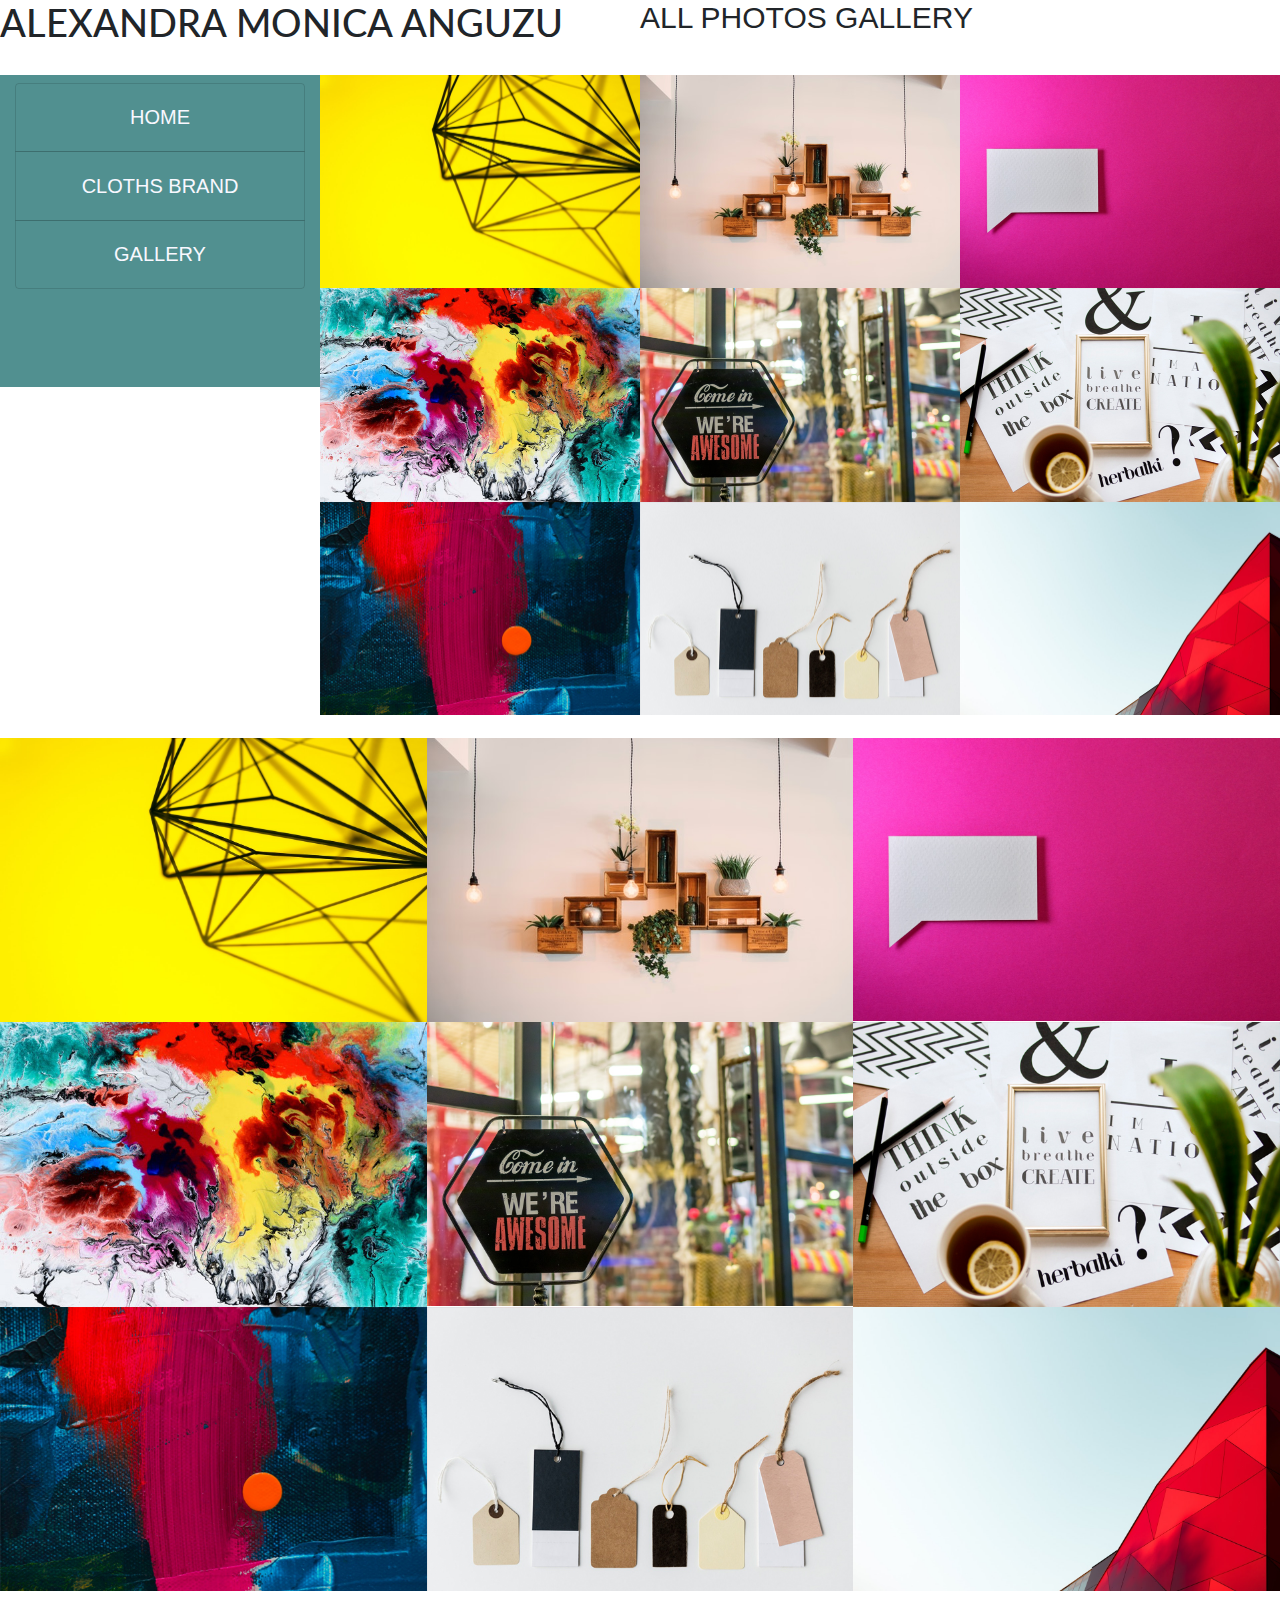
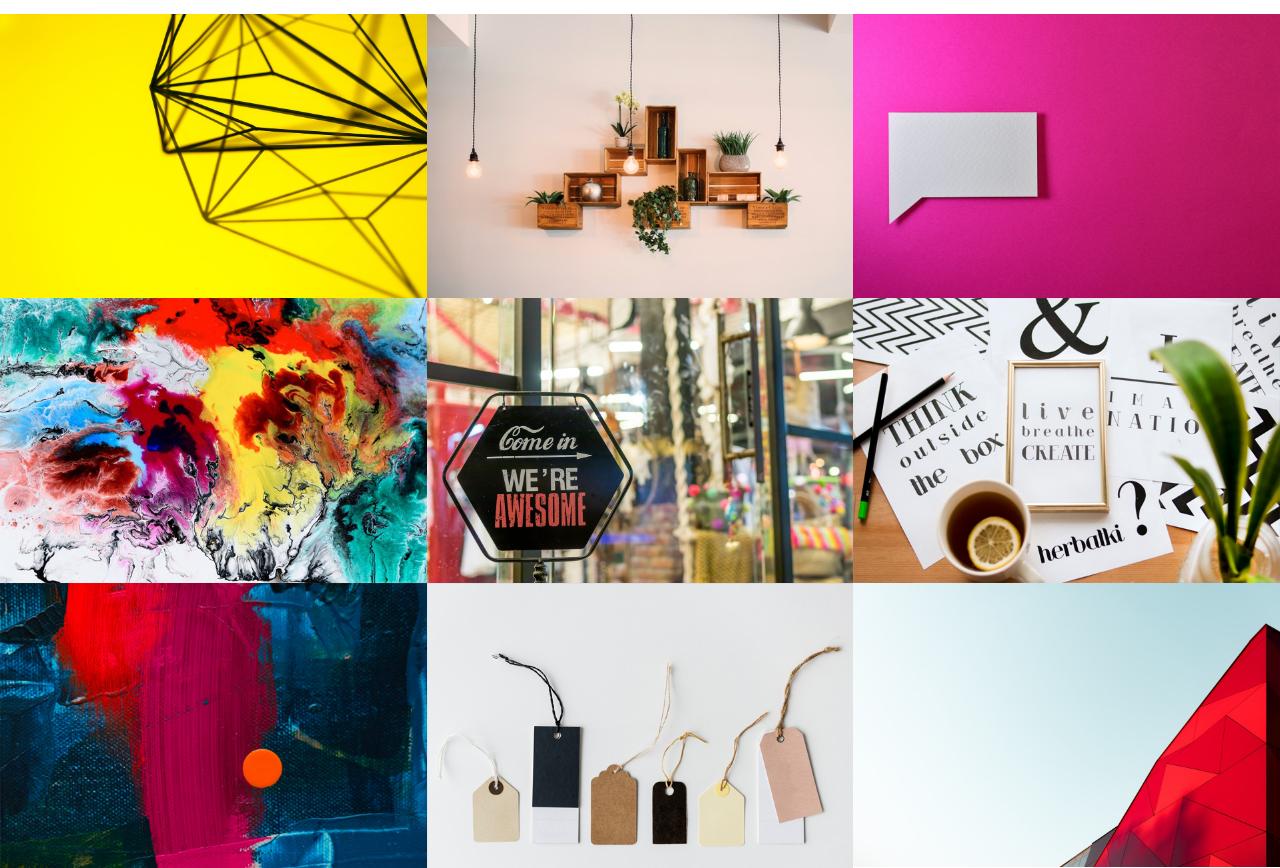
<file: index.html>
<!DOCTYPE html>
<html>
  <head>
    <title>Branding</title>
    <meta charset="UTF-8">
    <meta name="viewport" content="width=device-width, initial-scale=1">
    <link rel="stylesheet" href="style.css">
    <link rel="stylesheet" href="https://cdnjs.cloudflare.com/ajax/libs/font-awesome/4.7.0/css/font-awesome.min.css">
    <link rel="stylesheet" href="https://use.fontawesome.com/releases/v5.0.12/css/all.css"
     integrity="sha384-G0fIWCsCzJIMAVNQPfjH08cyYaUtMwjJwqiRKxxE/rx96Uroj1BtIQ6MLJuheaO9" crossorigin="anonymous">
     <link href="https://fonts.googleapis.com/css?family=Lato" rel="stylesheet">
     <link rel="stylesheet" href="https://www.w3schools.com/w3css/4/w3.css">
     <link rel="stylesheet" href="https://maxcdn.bootstrapcdn.com/bootstrap/4.1.3/css/bootstrap.min.css">
   
    </head>
    <body>
      <div class="w3-row">
        <div class="w3-half"><h1 class="text-left"> ALEXANDRA MONICA ANGUZU</h1></div>
        <div class="w3-half"><h2> ALL PHOTOS GALLERY</h2></div>
      </div>
      <div class="w3-row">
        <div class="w3-quarter">
          <br>
            <div class="menu">
             <nav class="navbar">
               <ul class="navbar-nav list-group">
                  <li class="nav-item text-center list-group-item">
                      <a class="nav-link" href="index.html">HOME</a>
                  </li>
                  <li class="nav-item text-center list-group-item">
                      <a class="nav-link" href="cloths brand.html">CLOTHS BRAND</a>
                  </li>
                  <li class="nav-item text-center list-group-item">
                      <a class="nav-link" href="gallery.html">GALLERY</a>
                  </li>
               </ul>
            </nav>
          
           <br>
           <br>
           <br>
     
           <br>
         </div>
        </div>
        <div class="w3-rest">
          <br>
             <div class="w3-row">
                 <div class="w3-col s4">
                   <img src="images/1.jpg">
                 </div>
                 <div class="w3-col s4">
                   <img src="images/2.jpeg">
                 </div>
                 <div class="w3-col s4">
                   <img src="images/3.jpeg">
                 </div>
             </div>
             <div class="w3-row">
                 <div class="w3-col s4">
                   <img src="images/5.jpeg">
                 </div>
                 <div class="w3-col s4 bg">
                    <img src="images/12.jpeg">
                 </div>
                 <div class="w3-col s4">
                   <img src="images/8.jpeg">
                 </div>
             </div>
             <div class="w3-row">
                 <div class="w3-col s4">
                   <img src="images/7.jpeg">
                 </div>
                 <div class="w3-col s4">
                   <img src="images/10.jpeg">
                 </div>
                 <div class="w3-col s4">
                   <img src="images/9.jpeg">
                 </div>
             </div>
        </div>

        <div class="w3-rest">
          <br>
             <div class="w3-row">
                 <div class="w3-col s4">
                   <img src="images/1.jpg">
                 </div>
                 <div class="w3-col s4">
                   <img src="images/2.jpeg">
                 </div>
                 <div class="w3-col s4">
                   <img src="images/3.jpeg">
                 </div>
             </div>
             <div class="w3-row">
                 <div class="w3-col s4">
                   <img src="images/5.jpeg">
                 </div>
                 <div class="w3-col s4 bg">
                    <img src="images/12.jpeg">
                 </div>
                 <div class="w3-col s4">
                   <img src="images/8.jpeg">
                 </div>
             </div>
             <div class="w3-row">
                 <div class="w3-col s4">
                   <img src="images/7.jpeg">
                 </div>
                 <div class="w3-col s4">
                   <img src="images/10.jpeg">
                 </div>
                 <div class="w3-col s4">
                   <img src="images/9.jpeg">
                 </div>
             </div>
        </div>
      </div>

       <div class="w3-rest">
          <br>
             <div class="w3-row">
                 <div class="w3-col s4">
                   <img src="images/1.jpg">
                 </div>
                 <div class="w3-col s4">
                   <img src="images/2.jpeg">
                 </div>
                 <div class="w3-col s4">
                   <img src="images/3.jpeg">
                 </div>
             </div>
             <div class="w3-row">
                 <div class="w3-col s4">
                   <img src="images/5.jpeg">
                 </div>
                 <div class="w3-col s4 bg">
                    <img src="images/12.jpeg">
                 </div>
                 <div class="w3-col s4">
                   <img src="images/8.jpeg">
                 </div>
             </div>
             <div class="w3-row">
                 <div class="w3-col s4">
                   <img src="images/7.jpeg">
                 </div>
                 <div class="w3-col s4">
                   <img src="images/10.jpeg">
                 </div>
                 <div class="w3-col s4">
                   <img src="images/9.jpeg">
                 </div>
             </div>
        </div>
    </body>
  </html>
</file>
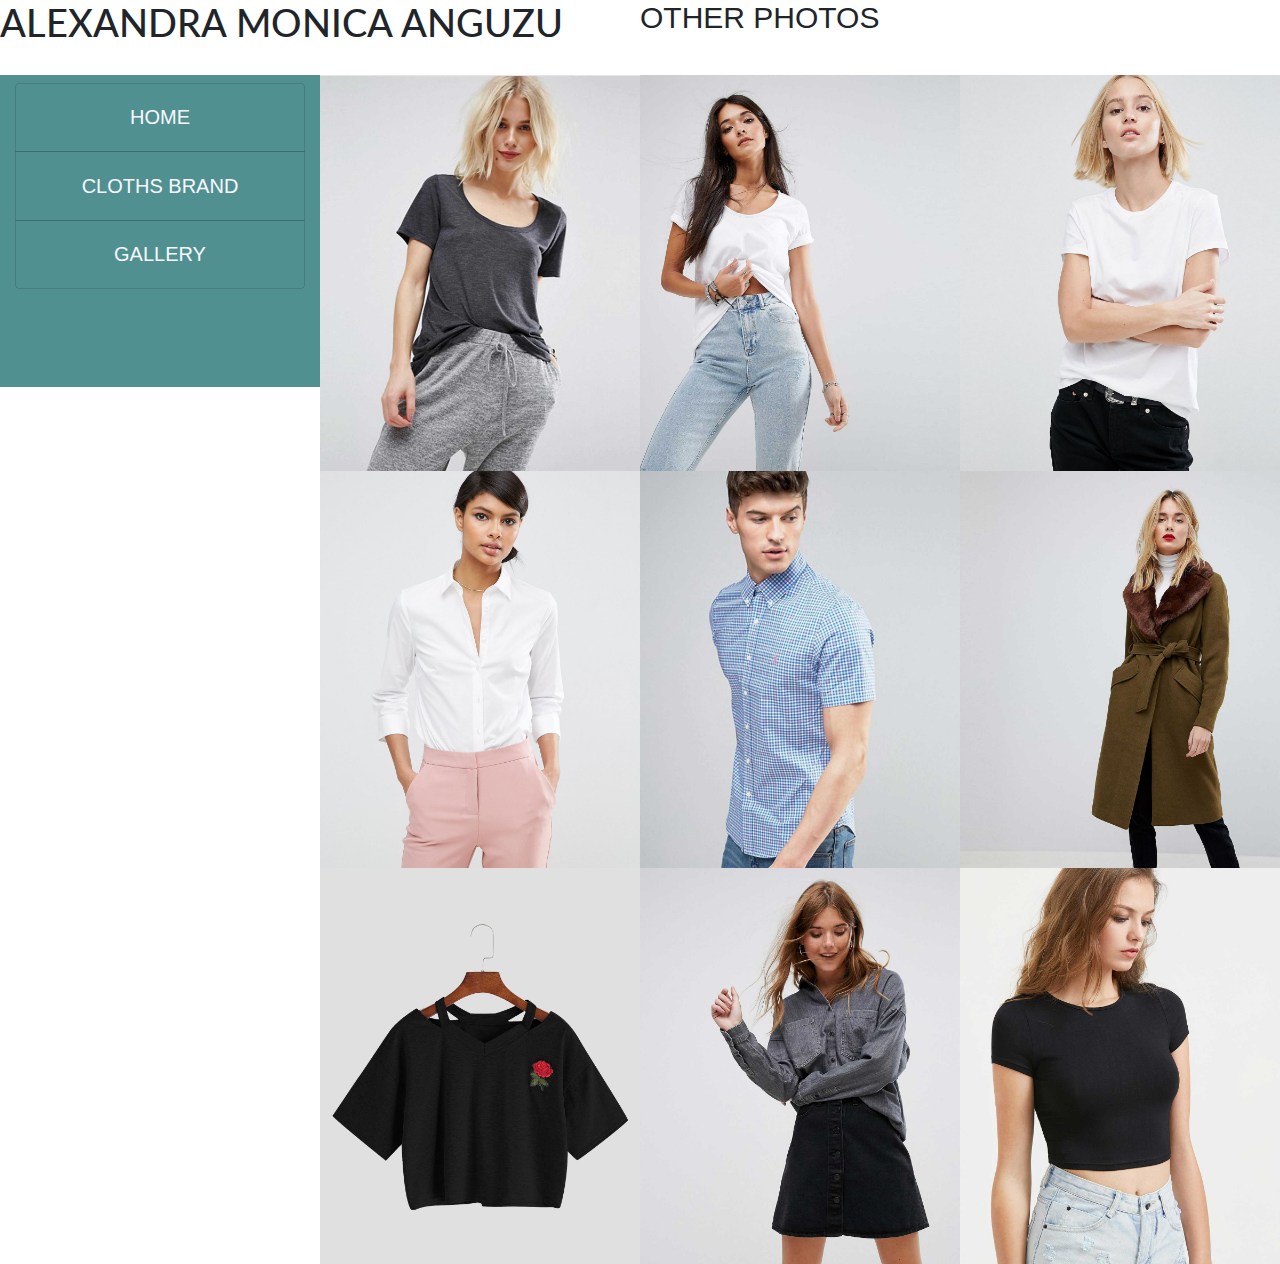
<file: cloths brand.html>
<!DOCTYPE html>
<html>
  <head>
    <title>Branding</title>
    <meta charset="UTF-8">
    <meta name="viewport" content="width=device-width, initial-scale=1">
    <link rel="stylesheet" href="style.css">
    <link rel="stylesheet" href="https://cdnjs.cloudflare.com/ajax/libs/font-awesome/4.7.0/css/font-awesome.min.css">
    <link rel="stylesheet" href="https://use.fontawesome.com/releases/v5.0.12/css/all.css"
     integrity="sha384-G0fIWCsCzJIMAVNQPfjH08cyYaUtMwjJwqiRKxxE/rx96Uroj1BtIQ6MLJuheaO9" crossorigin="anonymous">
     <link href="https://fonts.googleapis.com/css?family=Lato" rel="stylesheet">
     <link rel="stylesheet" href="https://www.w3schools.com/w3css/4/w3.css">
     <link rel="stylesheet" href="https://maxcdn.bootstrapcdn.com/bootstrap/4.1.3/css/bootstrap.min.css">
   
    </head>
    <body>
      <div class="w3-row">
        <div class="w3-half"><h1 class="text-left"> ALEXANDRA MONICA ANGUZU</h1></div>
        <div class="w3-half"><h2>OTHER PHOTOS</h2></div>
      </div>
      <div class="w3-row">
        <div class="w3-quarter">
          <br>
            <div class="menu">
             <nav class="navbar">
               <ul class="navbar-nav list-group">
                  <li class="nav-item text-center list-group-item">
                      <a class="nav-link" href="index.html">HOME</a>
                  </li>
                  <li class="nav-item text-center list-group-item">
                      <a class="nav-link" href="cloths brand.html">CLOTHS BRAND</a>
                  </li>
                  <li class="nav-item text-center list-group-item">
                      <a class="nav-link" href="gallery.html">GALLERY</a>
                  </li>
               </ul>
            </nav>
          
           <br>
           <br>
           <br>
     
           <br>
         </div>
        </div>
        <div class="w3-rest">
          <br>
             <div class="w3-row">
                 <div class="w3-col s4">
                   <img src="images/27.jpg">
                 </div>
                 <div class="w3-col s4">
                   <img src="images/24.jpg">
                 </div>
                 <div class="w3-col s4">
                   <img src="images/15.jpg">
                 </div>
             </div>
             <div class="w3-row">
                 <div class="w3-col s4">
                   <img src="images/16.jpg">
                 </div>
                 <div class="w3-col s4 bg">
                    <img src="images/17.jpg">
                 </div>
                 <div class="w3-col s4">
                   <img src="images/18.jpg">
                 </div>
             </div>
             <div class="w3-row">
                 <div class="w3-col s4">
                   <img src="images/25.jpg">
                 </div>
                 <div class="w3-col s4">
                   <img src="images/20.jpg">
                 </div>
                 <div class="w3-col s4">
                   <img src="images/21.jpg">
                 </div>
             </div>
      </div>
        

    </body>
  </html>
</file>
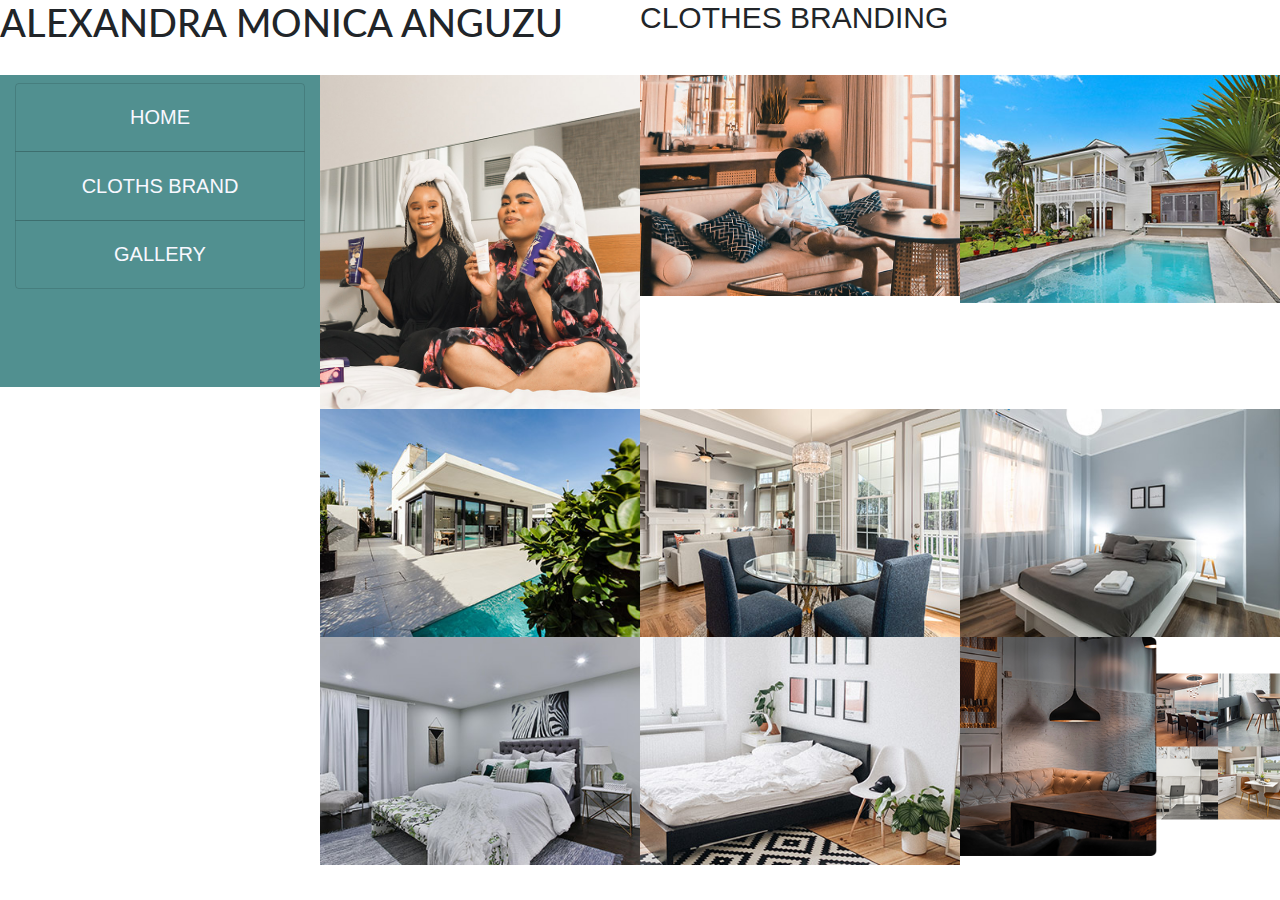
<file: gallery.html>
<!DOCTYPE html>
<html>
  <head>
    <title>Branding</title>
    <meta charset="UTF-8">
    <meta name="viewport" content="width=device-width, initial-scale=1">
    <link rel="stylesheet" href="style.css">
    <link rel="stylesheet" href="https://cdnjs.cloudflare.com/ajax/libs/font-awesome/4.7.0/css/font-awesome.min.css">
    <link rel="stylesheet" href="https://use.fontawesome.com/releases/v5.0.12/css/all.css"
     integrity="sha384-G0fIWCsCzJIMAVNQPfjH08cyYaUtMwjJwqiRKxxE/rx96Uroj1BtIQ6MLJuheaO9" crossorigin="anonymous">
     <link href="https://fonts.googleapis.com/css?family=Lato" rel="stylesheet">
     <link rel="stylesheet" href="https://www.w3schools.com/w3css/4/w3.css">
     <link rel="stylesheet" href="https://maxcdn.bootstrapcdn.com/bootstrap/4.1.3/css/bootstrap.min.css">
   
    </head>
    <body>
      <div class="w3-row">
        <div class="w3-half"><h1 class="text-left"> ALEXANDRA MONICA ANGUZU</h1></div>
        <div class="w3-half"><h2>CLOTHES BRANDING</h2></div>
      </div>
      <div class="w3-row">
        <div class="w3-quarter">
          <br>
            <div class="menu">
             <nav class="navbar">
               <ul class="navbar-nav list-group">
                  <li class="nav-item text-center list-group-item">
                    <a class="nav-link" href="index.html">HOME</a>
                  </li>
                  <li class="nav-item text-center list-group-item">
                    <a class="nav-link" href="cloths brand.html">CLOTHS BRAND</a>
                  </li>
                  <li class="nav-item text-center list-group-item">
                    <a class="nav-link" href="gallery.html">GALLERY</a>
                  </li>
               </ul>
            </nav>
          
           <br>
           <br>
           <br>
     
           <br>
         </div>
        </div>

        <div class="w3-rest">
          <br>
             <div class="w3-row">
                 <div class="w3-col s4">
                   <img src="images/28.jpg">
                 </div>
                 <div class="w3-col s4">
                   <img src="images/29.jpg">
                 </div>
                 <div class="w3-col s4">
                   <img src="images/31.jpg">
                 </div>
             </div>
             <div class="w3-row">
                 <div class="w3-col s4">
                   <img src="images/32.jpg">
                 </div>
                 <div class="w3-col s4 bg">
                    <img src="images/33.jpg">
                 </div>
                 <div class="w3-col s4">
                   <img src="images/34.jpg">
                 </div>
             </div>
             <div class="w3-row">
                 <div class="w3-col s4">
                   <img src="images/35.jpg">
                 </div>
                 <div class="w3-col s4">
                   <img src="images/36.jpg">
                 </div>
                 <div class="w3-col s4">
                   <img src="images/37.png">
                 </div>
             </div>
      </div>
       
        </div>
    </body>
  </html>
</file>
<file: style.css>
.menu {
  background-color: #519090;
  
}

.menu .navbar-nav a{
  color: ghostwhite!important;
  font-size: 20px;
}

.nav-item{
  padding: 1%;
}

.navbar-nav{
      width: 100%;
}

h1 {
  font-family: 'Lato', sans-serif!important;
}

.list-group-item{
  background-color: transparent!important;
}

.list-group-item:hover {
  background-color: #82B5B5!important;
  border-radius: 3px;
  color: floralwhite!important;
}

.site-links li {
  display: block;
}

.site-links {
  padding-top: 20%;
}

.site-links a{
  color: ghostwhite;
  padding-right: 30px;
  padding-top: 7%;

}

.site-links a:hover{
  text-decoration: none;
  color:floralwhite;;
}

.social li {
  display: inline;
}

.social li a{
  color: antiquewhite!important;
  text-decoration: underline;
}

.social li a {
  color: cornsilk!important;
}

img{
  width: 100%;
}


.col, .col-1, .col-10, .col-11, .col-12, .col-2, .col-3, .col-4, .col-5, .col-6, .col-7, .col-8, .col-9, .col-auto, .col-lg, .col-lg-1, .col-lg-10, .col-lg-11, .col-lg-12, .col-lg-2, .col-lg-3, .col-lg-4, .col-lg-5, .col-lg-6, .col-lg-7, .col-lg-8, .col-lg-9, .col-lg-auto, .col-md, .col-md-1, .col-md-10, .col-md-11, .col-md-12, .col-md-2, .col-md-3, .col-md-4, .col-md-5, .col-md-6, .col-md-7, .col-md-8, .col-md-9, .col-md-auto, .col-sm, .col-sm-1, .col-sm-10, .col-sm-11, .col-sm-12, .col-sm-2, .col-sm-3, .col-sm-4, .col-sm-5, .col-sm-6, .col-sm-7, .col-sm-8, .col-sm-9, .col-sm-auto, .col-xl, .col-xl-1, .col-xl-10, .col-xl-11, .col-xl-12, .col-xl-2, .col-xl-3, .col-xl-4, .col-xl-5, .col-xl-6, .col-xl-7, .col-xl-8, .col-xl-9, .col-xl-auto {
    position: relative;
    width: 100%;
    min-height: 1px;
    padding-right: 0!important;
    padding-left: 0!important;
  }

.bg{
  background-image: url(images/11.jpeg);
  background-size: cover;
  background-repeat: no-repeat;
}

.text li{
  display: inline;
}
</file>
